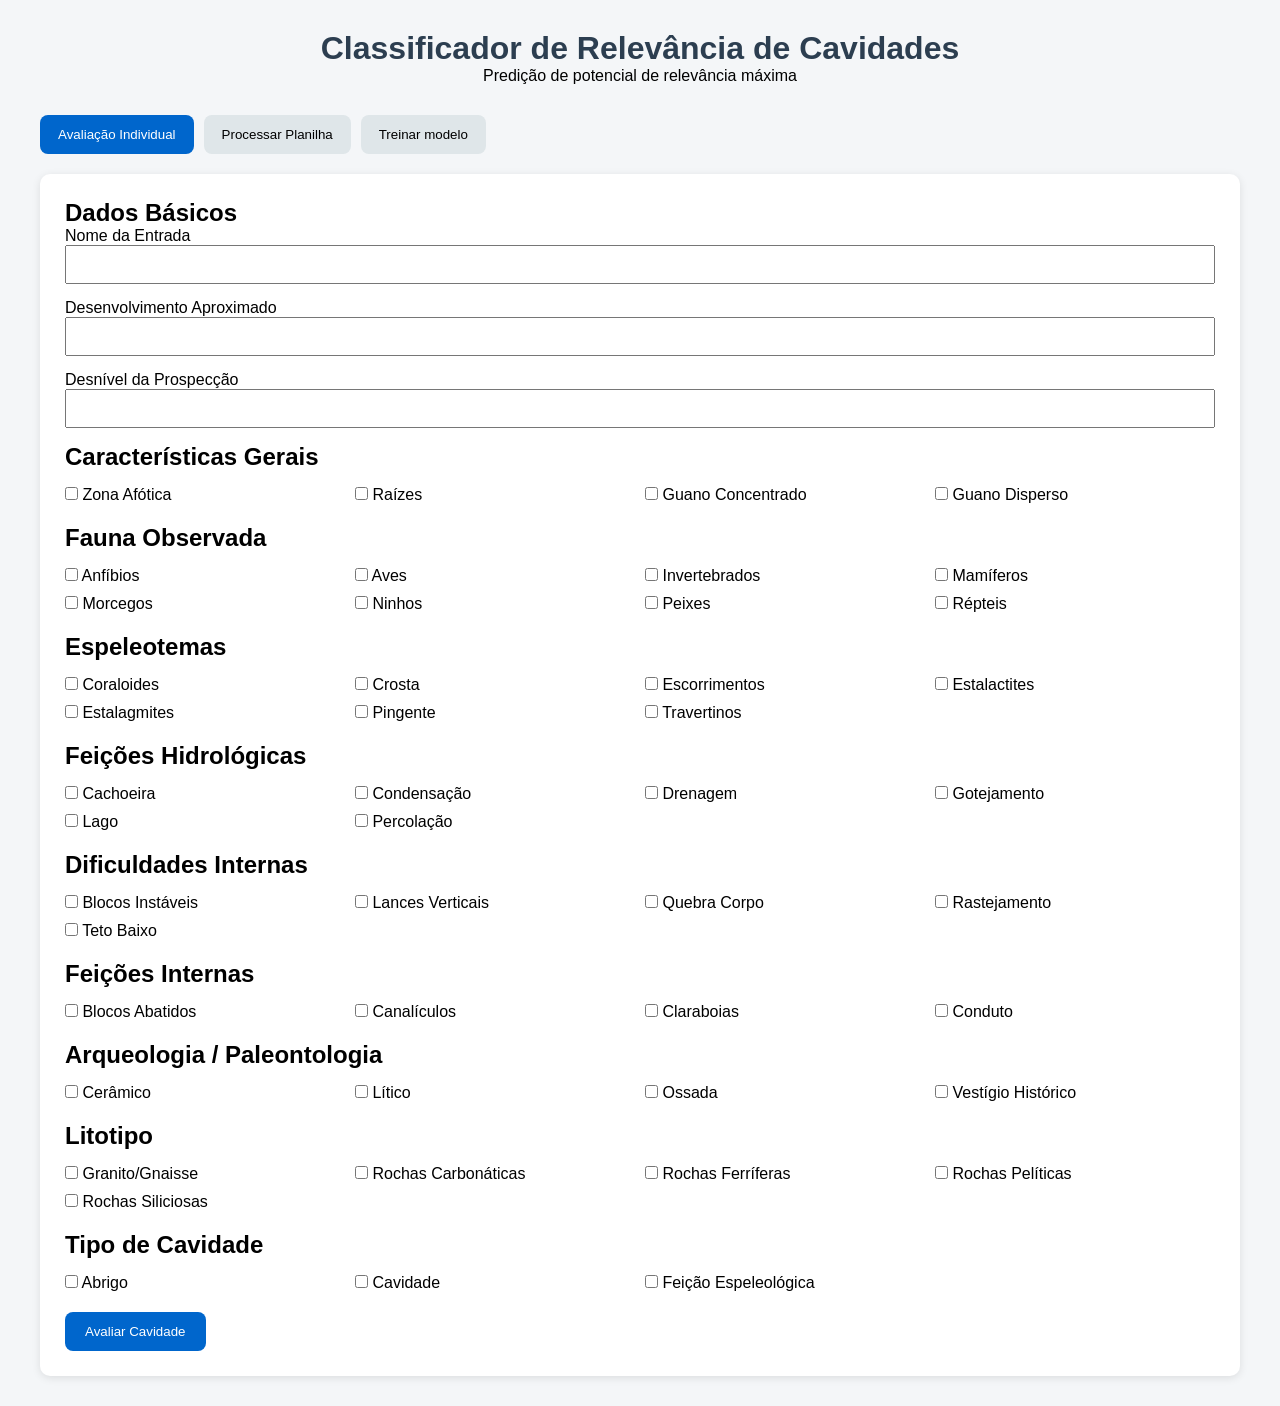
<file: sas_front/index.html>
<!DOCTYPE html>
<html lang="pt-BR">

<style>

    *{
    margin:0;
    padding:0;
    box-sizing:border-box;
}

body{
    font-family:Segoe UI, sans-serif;
    background:#f4f6f8;
    padding:30px;
}

.container{
    max-width:1200px;
    margin:auto;
}

header{
    text-align:center;
    margin-bottom:30px;
}

header h1{
    color:#2c3e50;
}

.tabs{
    display:flex;
    gap:10px;
    margin-bottom:20px;
}

.tab{
    padding:12px 18px;
    border:none;
    cursor:pointer;
    background:#dfe6e9;
    border-radius:8px;
}

.tab.active{
    background:#0066cc;
    color:white;
}

.content{
    display:none;
}

.content.active{
    display:block;
}

.card{
    background:white;
    padding:25px;
    border-radius:10px;
    box-shadow:0 2px 8px rgba(0,0,0,.1);
}

.field{
    margin-bottom:15px;
}

input[type=number]{
    width:100%;
    padding:10px;
}

.checkbox-grid{
    display:grid;
    grid-template-columns:repeat(auto-fill,minmax(250px,1fr));
    gap:10px;
    margin-top:15px;
    margin-bottom:20px;
}

.btn{
    background:#0066cc;
    color:white;
    border:none;
    padding:12px 20px;
    border-radius:8px;
    cursor:pointer;
}

.btn:hover{
    background:#004e9c;
}

.resultado{
    margin-top:20px;
    background:white;
    padding:20px;
    border-radius:10px;
    box-shadow:0 2px 8px rgba(0,0,0,.1);

    display:none;
}

.score{
    font-size:60px;
    font-weight:bold;
    color:#16a085;
}

.classe{
    font-size:24px;
}

</style>

<script>


    function abrirAba(nome){

    document
        .querySelectorAll(".content")
        .forEach(div => div.classList.remove("active"))

    document
        .querySelectorAll(".tab")
        .forEach(btn => btn.classList.remove("active"))

    document
        .getElementById("planilhaResultado")
        .style.display = "none"

    document
        .getElementById(nome)
        .classList.add("active")

    event.target.classList.add("active")
}


function check(id) {
    return document.getElementById(id).checked ? 1 : 0;
}

function num(id) {
    return Number(document.getElementById(id).value || 0);
}
async function avaliarIndividual() {

    const payload = {

        nome_entrada: num("nome_entrada"),
        desenv_aproximado: num("desenv_aproximado"),
        desnivel_propeccao: num("desnivel_propeccao"),

        zona_afotica: check("zona_afotica"),
        raizes: check("raizes"),

        animal_observado_anfibios: check("animal_observado_anfibios"),
        animal_observado_aves: check("animal_observado_aves"),
        animal_observado_invertebrados: check("animal_observado_invertebrados"),
        animal_observado_mamiferos: check("animal_observado_mamiferos"),
        animal_observado_morcegos: check("animal_observado_morcegos"),
        animal_observado_ninhos: check("animal_observado_ninhos"),
        animal_observado_peixes: check("animal_observado_peixes"),
        animal_observado_repteis: check("animal_observado_repteis"),

        tipo_espeleotema_coraloides: check("tipo_espeleotema_coraloides"),
        tipo_espeleotema_crosta: check("tipo_espeleotema_crosta"),
        tipo_espeleotema_escorrimentos: check("tipo_espeleotema_escorrimentos"),
        tipo_espeleotema_estalactites: check("tipo_espeleotema_estalactites"),
        tipo_espeleotema_estalagmites: check("tipo_espeleotema_estalagmites"),
        tipo_espeleotema_pingente: check("tipo_espeleotema_pingente"),
        tipo_espeleotema_travertinos: check("tipo_espeleotema_travertinos"),

        feicao_hidrologica_cachoeira: check("feicao_hidrologica_cachoeira"),
        feicao_hidrologica_condensacao: check("feicao_hidrologica_condensacao"),
        feicao_hidrologica_drenagem: check("feicao_hidrologica_drenagem"),
        feicao_hidrologica_gotejamento: check("feicao_hidrologica_gotejamento"),
        feicao_hidrologica_lago: check("feicao_hidrologica_lago"),
        feicao_hidrologica_percolacao: check("feicao_hidrologica_percolacao"),

        dificuldade_interna_blocos_instaveis: check("dificuldade_interna_blocos_instaveis"),
        dificuldade_interna_lances_verticais: check("dificuldade_interna_lances_verticais"),
        dificuldade_interna_quebra_corpo: check("dificuldade_interna_quebra_corpo"),
        dificuldade_interna_rastejamento: check("dificuldade_interna_rastejamento"),
        dificuldade_interna_teto_baixo: check("dificuldade_interna_teto_baixo"),

        feicao_interna_blocos_abatidos: check("feicao_interna_blocos_abatidos"),
        feicao_interna_canaliculos: check("feicao_interna_canaliculos"),
        feicao_interna_claraboias: check("feicao_interna_claraboias"),
        feicao_interna_conduto: check("feicao_interna_conduto"),

        arqueologia_paleontologia_ceramico: check("arqueologia_paleontologia_ceramico"),
        arqueologia_paleontologia_litico: check("arqueologia_paleontologia_litico"),
        arqueologia_paleontologia_ossada: check("arqueologia_paleontologia_ossada"),
        arqueologia_paleontologia_vestigio_historico: check("arqueologia_paleontologia_vestigio_historico"),

        litotipo_prospeccao_granito_gnaisse: check("litotipo_prospeccao_granito_gnaisse"),
        litotipo_prospeccao_rochas_carbonaticas: check("litotipo_prospeccao_rochas_carbonaticas"),
        litotipo_prospeccao_rochas_ferriferas: check("litotipo_prospeccao_rochas_ferriferas"),
        litotipo_prospeccao_rochas_peliticas: check("litotipo_prospeccao_rochas_peliticas"),
        litotipo_prospeccao_rochas_siliciosas: check("litotipo_prospeccao_rochas_siliciosas"),

        ocorrencia_guano_concentrado: check("ocorrencia_guano_concentrado"),
        ocorrencia_guano_disperso: check("ocorrencia_guano_disperso"),

        tipo_cavidade__abrigo: check("tipo_cavidade__abrigo"),
        tipo_cavidade__cavidade: check("tipo_cavidade__cavidade"),
        tipo_cavidade__feicao_espeleologica: check("tipo_cavidade__feicao_espeleologica")
    };

    try {

        const response = await fetch("/predict", {
            method: "POST",
            headers: {
                "Content-Type": "application/json"
            },
            body: JSON.stringify(payload)
        });

        const resultado = await response.json();

        const score = Math.round(resultado.score * 100);

        document
            .getElementById("resultado")
            .style.display = "block";

        document
            .getElementById("score")
            .innerHTML = score + "%";

        document
            .getElementById("classe")
            .innerHTML =
                score >= 50
                    ? "ALTO POTENCIAL"
                    : "BAIXO POTENCIAL";

    } catch (erro) {

        console.error(erro);

        alert(
            "Erro ao comunicar com a API."
        );

    }
}

async function processarPlanilha(){
    const arquivo = document.getElementById("arquivoExcel").files[0];
    
    document
        .getElementById("planilhaResultado")
        .style.display = "none"

    if(!arquivo){
        alert("Selecione uma planilha!")
        return
    }

    const formData = new FormData()

    formData.append(
        "file",
        arquivo
    )

    const response = await fetch(
        "/predict-batch",
        {
            method: "POST",
            body: formData
        }
    )

    const blob = await response.blob();

    const url =
    window.URL.createObjectURL(blob);
    
    const btn =
    document.getElementById(
        "btnDownloadResultado"
    );

    btn.onclick = () => { 
        const a =
            document.createElement("a");

        a.href = url;
        a.download =
            "resultado.xlsx";

        a.click();
    };

    console.log(response)

    document
        .getElementById("planilhaResultado")
        .style.display = "block"

}

async function processarTreinamento(){
    const arquivo = document.getElementById("arquivoTreinamento").files[0];
    
    if(!arquivo){
        alert("Selecione uma planilha!")
        return
    }

    const formData = new FormData()

    formData.append(
        "file",
        arquivo
    )

    const response = await fetch(
        "/predict-batch",
        {
            method: "POST",
            body: formData
        }
    )

    const blob = await response.blob();

    const url =
    window.URL.createObjectURL(blob);
    
    const btn =
    document.getElementById(
        "btnDownloadResultado"
    );

    btn.onclick = () => { 
        const a =
            document.createElement("a");

        a.href = url;
        a.download =
            "resultado.xlsx";

        a.click();
    };

    console.log(response)

    document
        .getElementById("planilhaResultado")
        .style.display = "block"

}
</script>

<head>
    <meta charset="UTF-8">
    <meta name="viewport" content="width=device-width, initial-scale=1.0">

    <title>Classificador de Relevância de Cavidades</title>

    <link rel="stylesheet" href="../static/css/style.css">
    <script src="../static/js/app.js" defer></script>
</head>


<body>

    <div class="container">

        <header>
            <h1>Classificador de Relevância de Cavidades</h1>
            <p>Predição de potencial de relevância máxima</p>
        </header>

        <div class="tabs">

            <button class="tab active" onclick="abrirAba('individual', event)">
                Avaliação Individual
            </button>

            <button class="tab" onclick="abrirAba('planilha', event)">
                Processar Planilha
            </button>

            <button class="tab" onclick="abrirAba('treinamento', event)">
                Treinar modelo
            </button>

        </div>

        <!-- ABA INDIVIDUAL -->
        <div id="individual" name="individual" class="content active">

            <div class="card">

                <h2>Dados Básicos</h2>

                <div class="field">
                    <label>Nome da Entrada</label>
                    <input type="number" id="nome_entrada" name="nome_entrada">
                </div>

                <div class="field">
                    <label>Desenvolvimento Aproximado</label>
                    <input type="number" id="desenv_aproximado" name="desenv_aproximado" step="0.01">
                </div>

                <div class="field">
                    <label>Desnível da Prospecção</label>
                    <input type="number" id="desnivel_propeccao" name="desnivel_propeccao" step="0.01">
                </div>

                <h2>Características Gerais</h2>

                <div class="checkbox-grid">

                    <label>
                        <input type="checkbox" id="zona_afotica" name="zona_afotica">
                        Zona Afótica
                    </label>

                    <label>
                        <input type="checkbox" id="raizes" name="raizes">
                        Raízes
                    </label>

                    <label>
                        <input type="checkbox" id="ocorrencia_guano_concentrado" name="ocorrencia_guano_concentrado">
                        Guano Concentrado
                    </label>

                    <label>
                        <input type="checkbox" id="ocorrencia_guano_disperso" name="ocorrencia_guano_disperso">
                        Guano Disperso
                    </label>

                </div>

                <h2>Fauna Observada</h2>

                <div class="checkbox-grid">

                    <label>
                        <input type="checkbox" id="animal_observado_anfibios" name="animal_observado_anfibios">
                        Anfíbios
                    </label>

                    <label>
                        <input type="checkbox" id="animal_observado_aves" name="animal_observado_aves">
                        Aves
                    </label>

                    <label>
                        <input type="checkbox" id="animal_observado_invertebrados" name="animal_observado_invertebrados">
                        Invertebrados
                    </label>

                    <label>
                        <input type="checkbox" id="animal_observado_mamiferos" name="animal_observado_mamiferos">
                        Mamíferos
                    </label>

                    <label>
                        <input type="checkbox" id="animal_observado_morcegos" name="animal_observado_morcegos">
                        Morcegos
                    </label>

                    <label>
                        <input type="checkbox" id="animal_observado_ninhos" name="animal_observado_ninhos">
                        Ninhos
                    </label>

                    <label>
                        <input type="checkbox" id="animal_observado_peixes" name="animal_observado_peixes">
                        Peixes
                    </label>

                    <label>
                        <input type="checkbox" id="animal_observado_repteis" name="animal_observado_repteis">
                        Répteis
                    </label>

                </div>

                <h2>Espeleotemas</h2>

                <div class="checkbox-grid">

                    <label>
                        <input type="checkbox" id="tipo_espeleotema_coraloides" name="tipo_espeleotema_coraloides">
                        Coraloides
                    </label>

                    <label>
                        <input type="checkbox" id="tipo_espeleotema_crosta" name="tipo_espeleotema_crosta">
                        Crosta
                    </label>

                    <label>
                        <input type="checkbox" id="tipo_espeleotema_escorrimentos" name="tipo_espeleotema_escorrimentos">
                        Escorrimentos
                    </label>

                    <label>
                        <input type="checkbox" id="tipo_espeleotema_estalactites" name="tipo_espeleotema_estalactites">
                        Estalactites
                    </label>

                    <label>
                        <input type="checkbox" id="tipo_espeleotema_estalagmites" name="tipo_espeleotema_estalagmites">
                        Estalagmites
                    </label>

                    <label>
                        <input type="checkbox" id="tipo_espeleotema_pingente" name="tipo_espeleotema_pingente">
                        Pingente
                    </label>

                    <label>
                        <input type="checkbox" id="tipo_espeleotema_travertinos" name="tipo_espeleotema_travertinos">
                        Travertinos
                    </label>

                </div>

                <h2>Feições Hidrológicas</h2>

                <div class="checkbox-grid">

                    <label>
                        <input type="checkbox" id="feicao_hidrologica_cachoeira" name="feicao_hidrologica_cachoeira">
                        Cachoeira
                    </label>

                    <label>
                        <input type="checkbox" id="feicao_hidrologica_condensacao" name="feicao_hidrologica_condensacao">
                        Condensação
                    </label>

                    <label>
                        <input type="checkbox" id="feicao_hidrologica_drenagem" name="feicao_hidrologica_drenagem">
                        Drenagem
                    </label>

                    <label>
                        <input type="checkbox" id="feicao_hidrologica_gotejamento" name="feicao_hidrologica_gotejamento">
                        Gotejamento
                    </label>

                    <label>
                        <input type="checkbox" id="feicao_hidrologica_lago" name="feicao_hidrologica_lago">
                        Lago
                    </label>

                    <label>
                        <input type="checkbox" id="feicao_hidrologica_percolacao" name="feicao_hidrologica_percolacao">
                        Percolação
                    </label>

                </div>

                <h2>Dificuldades Internas</h2>

                <div class="checkbox-grid">

                    <label>
                        <input type="checkbox" id="dificuldade_interna_blocos_instaveis" name="dificuldade_interna_blocos_instaveis">
                        Blocos Instáveis
                    </label>

                    <label>
                        <input type="checkbox" id="dificuldade_interna_lances_verticais" name="dificuldade_interna_lances_verticais">
                        Lances Verticais
                    </label>

                    <label>
                        <input type="checkbox" id="dificuldade_interna_quebra_corpo" name="dificuldade_interna_quebra_corpo">
                        Quebra Corpo
                    </label>

                    <label>
                        <input type="checkbox" id="dificuldade_interna_rastejamento" name="dificuldade_interna_rastejamento">
                        Rastejamento
                    </label>

                    <label>
                        <input type="checkbox" id="dificuldade_interna_teto_baixo" name="dificuldade_interna_teto_baixo">
                        Teto Baixo
                    </label>

                </div>

                <h2>Feições Internas</h2>

                <div class="checkbox-grid">

                    <label>
                        <input type="checkbox" id="feicao_interna_blocos_abatidos" name="feicao_interna_blocos_abatidos">
                        Blocos Abatidos
                    </label>

                    <label>
                        <input type="checkbox" id="feicao_interna_canaliculos" name="feicao_interna_canaliculos">
                        Canalículos
                    </label>

                    <label>
                        <input type="checkbox" id="feicao_interna_claraboias" name="feicao_interna_claraboias">
                        Claraboias
                    </label>

                    <label>
                        <input type="checkbox" id="feicao_interna_conduto" name="feicao_interna_conduto">
                        Conduto
                    </label>

                </div>

                <h2>Arqueologia / Paleontologia</h2>

                <div class="checkbox-grid">

                    <label>
                        <input type="checkbox" id="arqueologia_paleontologia_ceramico" name="arqueologia_paleontologia_ceramico">
                        Cerâmico
                    </label>

                    <label>
                        <input type="checkbox" id="arqueologia_paleontologia_litico" name="arqueologia_paleontologia_litico">
                        Lítico
                    </label>

                    <label>
                        <input type="checkbox" id="arqueologia_paleontologia_ossada" name="arqueologia_paleontologia_ossada">
                        Ossada
                    </label>

                    <label>
                        <input type="checkbox" id="arqueologia_paleontologia_vestigio_historico" name="arqueologia_paleontologia_vestigio_historico">
                        Vestígio Histórico
                    </label>

                </div>

                <h2>Litotipo</h2>

                <div class="checkbox-grid">

                    <label>
                        <input type="checkbox" id="litotipo_prospeccao_granito_gnaisse" name="litotipo_prospeccao_granito_gnaisse">
                        Granito/Gnaisse
                    </label>

                    <label>
                        <input type="checkbox" id="litotipo_prospeccao_rochas_carbonaticas" name="litotipo_prospeccao_rochas_carbonaticas">
                        Rochas Carbonáticas
                    </label>

                    <label>
                        <input type="checkbox" id="litotipo_prospeccao_rochas_ferriferas" name="litotipo_prospeccao_rochas_ferriferas">
                        Rochas Ferríferas
                    </label>

                    <label>
                        <input type="checkbox" id="litotipo_prospeccao_rochas_peliticas" name="litotipo_prospeccao_rochas_peliticas">
                        Rochas Pelíticas
                    </label>

                    <label>
                        <input type="checkbox" id="litotipo_prospeccao_rochas_siliciosas" name="litotipo_prospeccao_rochas_siliciosas">
                        Rochas Siliciosas
                    </label>

                </div>

                <h2>Tipo de Cavidade</h2>

                <div class="checkbox-grid">

                    <label>
                        <input type="checkbox" id="tipo_cavidade__abrigo" name="tipo_cavidade__abrigo">
                        Abrigo
                    </label>

                    <label>
                        <input type="checkbox" id="tipo_cavidade__cavidade" name="tipo_cavidade__cavidade">
                        Cavidade
                    </label>

                    <label>
                        <input type="checkbox" id="tipo_cavidade__feicao_espeleologica" name="tipo_cavidade__feicao_espeleologica">
                        Feição Espeleológica
                    </label>

                </div>

                <button class="btn" onclick="avaliarIndividual()">
                    Avaliar Cavidade
                </button>

            </div>

            <div id="resultado" name="resultado" class="resultado">

                <h2>Resultado</h2>

                <div id="score" name="score" class="score">
                    0%
                </div>

                <div id="classe" name="classe" class="classe">
                    --
                </div>

            </div>

        </div>

        <!-- ABA PLANILHA -->
        <div id="planilha" name="planilha" class="content">

            <div class="card">

                <h2>Processamento em Lote</h2>

                <a href="../static/files/template.xlsx">
                    <button  class="btn" type="button">
                        📥 Baixar Template Excel
                    </button>
                </a>

            </div>

            <br>

            <input
                type="file"
                accept=".xlsx"
                id="arquivoExcel">

            <br><br>

            <button class="btn" onclick="processarPlanilha()">
                Processar Planilha
            </button>

            <div id="planilhaResultado" name="planilhaResultado" class="resultado">

                <h2>Processamento Concluído</h2>

                <button class="btn" id="btnDownloadResultado">
                    📊 Baixar Resultado
                </button>

            </div>

        </div>

        <!-- ABA TREINAMENTO -->
        <div id="treinamento" name="treinamento" class="content">

            <div class="card">

                <h2>Treinamento do modelo</h2>

                <button class="btn" onclick="processarTreinamento()">
                    📥 Treinar modelo
                </button>

            </div>

            <br>

            <input
                type="file"
                accept=".xlsx"
                id="arquivoTreinamento">

        </div>

    </div>

</body>

</html>
</file>
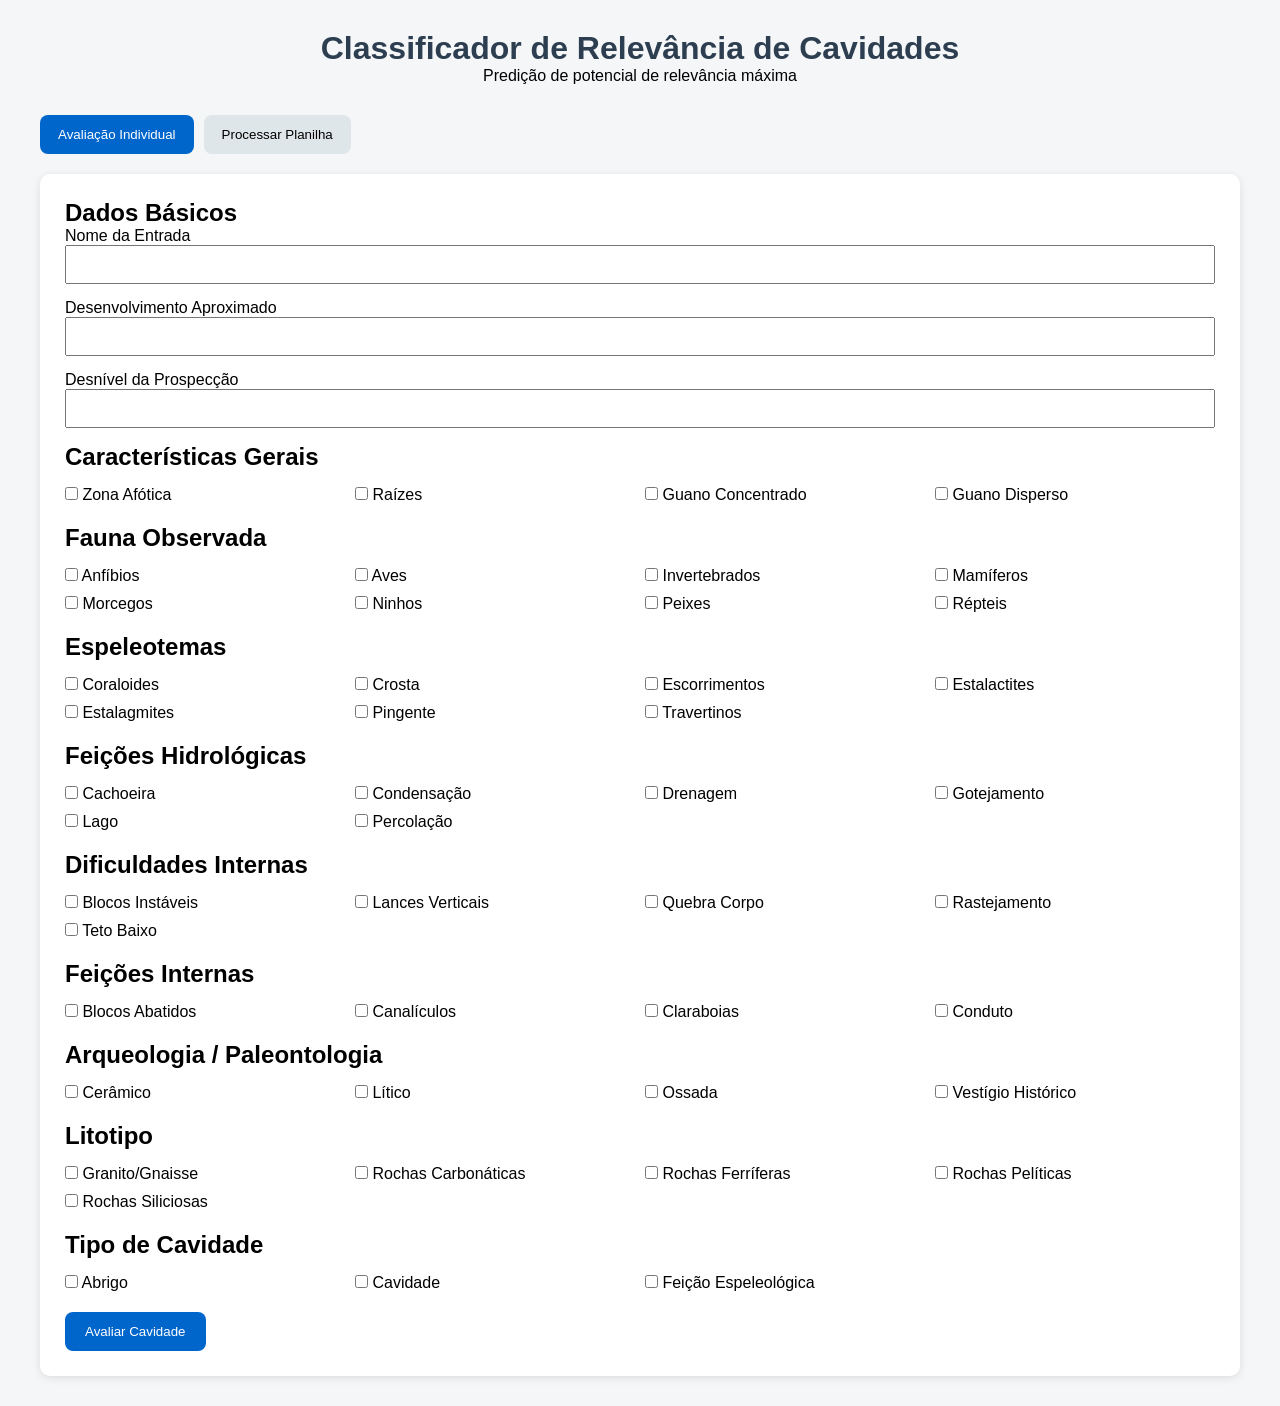
<file: templates/index.html>
<!DOCTYPE html>
<html lang="pt-BR">
<head>
<meta charset="UTF-8">
<meta name="viewport" content="width=device-width, initial-scale=1.0">

<title>Classificador de Relevância de Cavidades</title>
<link rel="stylesheet" href="../static/css/style.css">
<script src="../static/js/app.js" defer ></script>
</head>
<body>

<div class="container">

    <header>
        <h1>Classificador de Relevância de Cavidades</h1>
        <p>Predição de potencial de relevância máxima</p>
    </header>

    <div class="tabs">

        <button class="tab active"
            onclick="abrirAba('individual')">
            Avaliação Individual
        </button>

        <button class="tab"
            onclick="abrirAba('planilha')">
            Processar Planilha
        </button>

    </div>

    <!-- ABA INDIVIDUAL -->

    <div id="individual" name="individual" class="content active">

    <div class="card">

    <h2>Dados Básicos</h2>

    <div class="field">
        <label>Nome da Entrada</label>
        <input type="number" id="nome_entrada" name="nome_entrada">
    </div>

    <div class="field">
        <label>Desenvolvimento Aproximado</label>
        <input type="number" id="desenv_aproximado" name="desenv_aproximado" step="0.01">
    </div>

    <div class="field">
        <label>Desnível da Prospecção</label>
        <input type="number" id="desnivel_propeccao" name="desnivel_propeccao" step="0.01">
    </div>

    <h2>Características Gerais</h2>

    <div class="checkbox-grid">

        <label><input type="checkbox" id="zona_afotica" name="zona_afotica"> Zona Afótica</label>

        <label><input type="checkbox" id="raizes" name="raizes"> Raízes</label>

        <label><input type="checkbox" id="ocorrencia_guano_concentrado" name="ocorrencia_guano_concentrado"> Guano Concentrado</label>

        <label><input type="checkbox" id="ocorrencia_guano_disperso" name="ocorrencia_guano_disperso"> Guano Disperso</label>

    </div>

    <h2>Fauna Observada</h2>

    <div class="checkbox-grid">

        <label><input type="checkbox" id="animal_observado_anfibios" name="animal_observado_anfibios"> Anfíbios</label>

        <label><input type="checkbox" id="animal_observado_aves" name="animal_observado_aves"> Aves</label>

        <label><input type="checkbox" id="animal_observado_invertebrados" name="animal_observado_invertebrados"> Invertebrados</label>

        <label><input type="checkbox" id="animal_observado_mamiferos" name="animal_observado_mamiferos"> Mamíferos</label>

        <label><input type="checkbox" id="animal_observado_morcegos" name="animal_observado_morcegos"> Morcegos</label>

        <label><input type="checkbox" id="animal_observado_ninhos" name="animal_observado_ninhos"> Ninhos</label>

        <label><input type="checkbox" id="animal_observado_peixes" name="animal_observado_peixes"> Peixes</label>

        <label><input type="checkbox" id="animal_observado_repteis" name="animal_observado_repteis"> Répteis</label>

    </div>

    <h2>Espeleotemas</h2>

    <div class="checkbox-grid">

        <label><input type="checkbox" id="tipo_espeleotema_coraloides" name="tipo_espeleotema_coraloides"> Coraloides</label>

        <label><input type="checkbox" id="tipo_espeleotema_crosta" name="tipo_espeleotema_crosta"> Crosta</label>

        <label><input type="checkbox" id="tipo_espeleotema_escorrimentos" name="tipo_espeleotema_escorrimentos"> Escorrimentos</label>

        <label><input type="checkbox" id="tipo_espeleotema_estalactites" name="tipo_espeleotema_estalactites"> Estalactites</label>

        <label><input type="checkbox" id="tipo_espeleotema_estalagmites" name="tipo_espeleotema_estalagmites"> Estalagmites</label>

        <label><input type="checkbox" id="tipo_espeleotema_pingente" name="tipo_espeleotema_pingente"> Pingente</label>

        <label><input type="checkbox" id="tipo_espeleotema_travertinos" name="tipo_espeleotema_travertinos"> Travertinos</label>

    </div>

    <h2>Feições Hidrológicas</h2>

    <div class="checkbox-grid">

        <label><input type="checkbox" id="feicao_hidrologica_cachoeira" name="feicao_hidrologica_cachoeira"> Cachoeira</label>

        <label><input type="checkbox" id="feicao_hidrologica_condensacao" name="feicao_hidrologica_condensacao"> Condensação</label>

        <label><input type="checkbox" id="feicao_hidrologica_drenagem" name="feicao_hidrologica_drenagem"> Drenagem</label>

        <label><input type="checkbox" id="feicao_hidrologica_gotejamento" name="feicao_hidrologica_gotejamento"> Gotejamento</label>

        <label><input type="checkbox" id="feicao_hidrologica_lago" name="feicao_hidrologica_lago"> Lago</label>

        <label><input type="checkbox" id="feicao_hidrologica_percolacao" name="feicao_hidrologica_percolacao"> Percolação</label>

    </div>

    <h2>Dificuldades Internas</h2>

    <div class="checkbox-grid">

        <label><input type="checkbox" id="dificuldade_interna_blocos_instaveis" name="dificuldade_interna_blocos_instaveis"> Blocos Instáveis</label>

        <label><input type="checkbox" id="dificuldade_interna_lances_verticais" name="dificuldade_interna_lances_verticais"> Lances Verticais</label>

        <label><input type="checkbox" id="dificuldade_interna_quebra_corpo" name="dificuldade_interna_quebra_corpo"> Quebra Corpo</label>

        <label><input type="checkbox" id="dificuldade_interna_rastejamento" name="dificuldade_interna_rastejamento"> Rastejamento</label>

        <label><input type="checkbox" id="dificuldade_interna_teto_baixo" name="dificuldade_interna_teto_baixo"> Teto Baixo</label>

    </div>

    <h2>Feições Internas</h2>

    <div class="checkbox-grid">

        <label><input type="checkbox" id="feicao_interna_blocos_abatidos" name="feicao_interna_blocos_abatidos"> Blocos Abatidos</label>

        <label><input type="checkbox" id="feicao_interna_canaliculos" name="feicao_interna_canaliculos"> Canalículos</label>

        <label><input type="checkbox" id="feicao_interna_claraboias" name="feicao_interna_claraboias"> Claraboias</label>

        <label><input type="checkbox" id="feicao_interna_conduto" name="feicao_interna_conduto"> Conduto</label>

    </div>

    <h2>Arqueologia / Paleontologia</h2>

    <div class="checkbox-grid">

        <label><input type="checkbox" id="arqueologia_paleontologia_ceramico" name="arqueologia_paleontologia_ceramico"> Cerâmico</label>

        <label><input type="checkbox" id="arqueologia_paleontologia_litico" name="arqueologia_paleontologia_litico"> Lítico</label>

        <label><input type="checkbox" id="arqueologia_paleontologia_ossada" name="arqueologia_paleontologia_ossada"> Ossada</label>

        <label><input type="checkbox" id="arqueologia_paleontologia_vestigio_historico" name="arqueologia_paleontologia_vestigio_historico"> Vestígio Histórico</label>

    </div>

    <h2>Litotipo</h2>

    <div class="checkbox-grid">

        <label><input type="checkbox" id="litotipo_prospeccao_granito_gnaisse" name="litotipo_prospeccao_granito_gnaisse"> Granito/Gnaisse</label>

        <label><input type="checkbox" id="litotipo_prospeccao_rochas_carbonaticas" name="litotipo_prospeccao_rochas_carbonaticas"> Rochas Carbonáticas</label>

        <label><input type="checkbox" id="litotipo_prospeccao_rochas_ferriferas" name="litotipo_prospeccao_rochas_ferriferas"> Rochas Ferríferas</label>

        <label><input type="checkbox" id="litotipo_prospeccao_rochas_peliticas" name="litotipo_prospeccao_rochas_peliticas"> Rochas Pelíticas</label>

        <label><input type="checkbox" id="litotipo_prospeccao_rochas_siliciosas" name="litotipo_prospeccao_rochas_siliciosas"> Rochas Siliciosas</label>

    </div>

    <h2>Tipo de Cavidade</h2>

    <div class="checkbox-grid">

        <label><input type="checkbox" id="tipo_cavidade__abrigo" name="tipo_cavidade__abrigo"> Abrigo</label>

        <label><input type="checkbox" id="tipo_cavidade__cavidade" name="tipo_cavidade__cavidade"> Cavidade</label>

        <label><input type="checkbox" id="tipo_cavidade__feicao_espeleologica" name="tipo_cavidade__feicao_espeleologica"> Feição Espeleológica</label>

    </div>

    <button
        class="btn"
        onclick="avaliarIndividual()">
        Avaliar Cavidade
    </button>

</div>

        <div id="resultado" name="resultado" class="resultado">

            <h2>Resultado</h2>

            <div id="score" name="score" class="score">
                0%
            </div>

            <div id="classe" name="classe" class="classe">
                --
            </div>

        </div>

    </div>

    <div id="planilha" name="planilha" class="content">

        <div class="card">

            <h2>Processamento em Lote</h2>

            <button class="btn">

                📥 Baixar Template Excel
            </button>

            </div>

            <br>

            <input type="file"
                accept=".xlsx">

            <br><br>

            <button
                class="btn"
                onclick="processarPlanilha()">

                Processar Planilha

            </button>

        </div>

        <div id="planilhaResultado" name="planilhaResultado"
             class="resultado">

            <h2>Processamento Concluído</h2>

            <button class="btn">

                📊 Baixar Resultado

            </button>

        </div>

    </div>

</div>

</body>
</html>
</file>
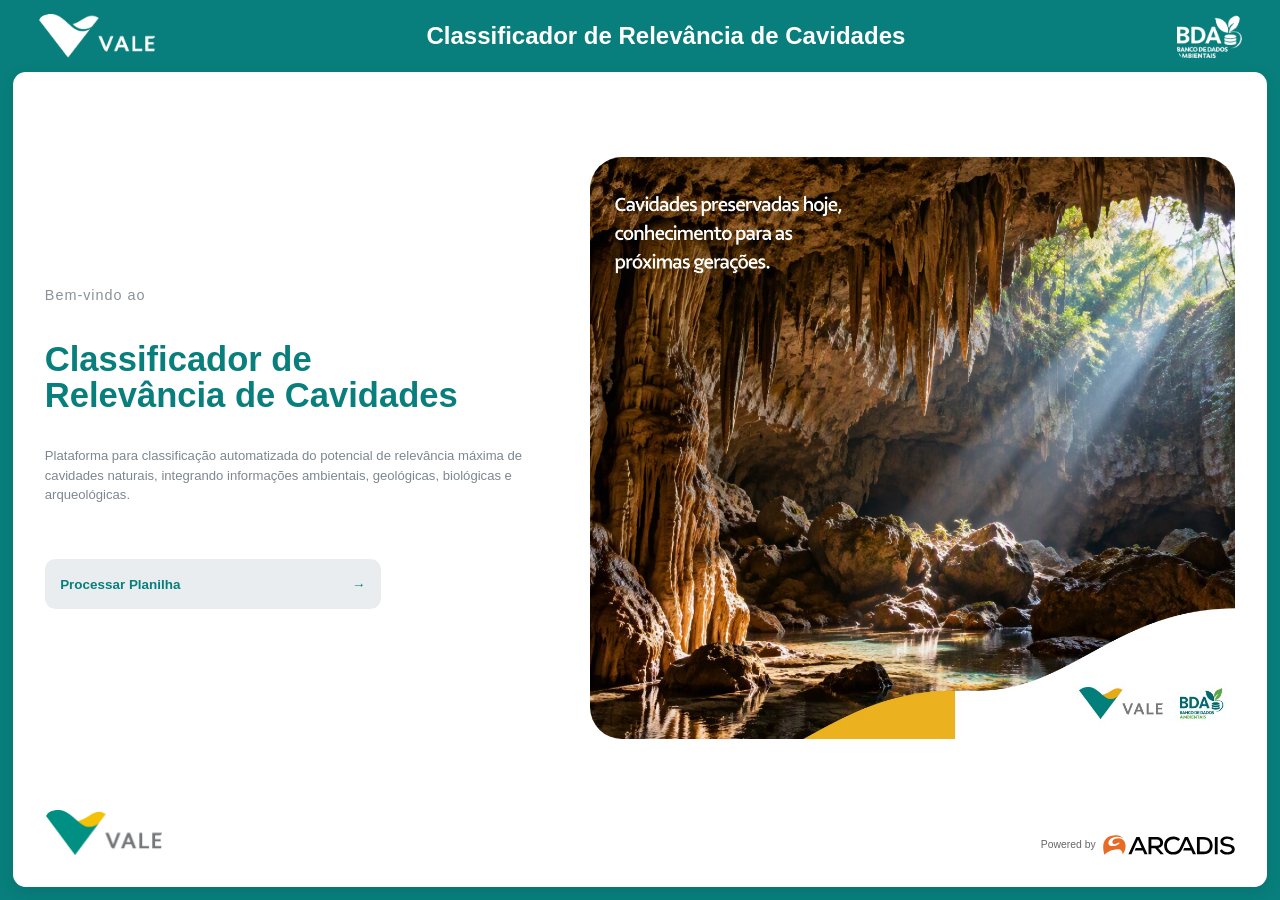
<file: src/ml_relev_ncia_de_cavernas/novo-front/index.html>
<!DOCTYPE html>
<html lang="pt-BR">

<head>
    <meta charset="UTF-8">
    <meta
        name="viewport"
        content="width=device-width, initial-scale=1.0"
    >

    <title>Classificador de Relevância de Cavidades</title>

    <script src="../static/js/app.js" defer></script>

    <style>
        /* =====================================================
           VARIÁVEIS
        ===================================================== */

        :root {
            --color-primary: #087f7c;
            --color-primary-dark: #066d6b;
            --color-accent: #f2b91d;
            --color-card: #ffffff;
            --color-text: #343a40;
            --color-text-secondary: #7d8790;
            --color-button: #e9edef;

            --font-family:
                "Segoe UI",
                Tahoma,
                Geneva,
                Verdana,
                sans-serif;

            --screen-padding: clamp(0.6rem, 1vw, 1rem);
            --card-padding: clamp(1.4rem, 2.5vw, 3rem);
            --content-gap: clamp(1.5rem, 3.5vw, 4rem);

            --header-height: clamp(3.6rem, 8vh, 5rem);
            --footer-height: clamp(2.5rem, 7vh, 4.25rem);

            --radius-card: clamp(0.65rem, 1vw, 1rem);
            --radius-small: 0.65rem;
            --radius-lg: 2rem;

            --transition: 0.2s ease;
        }


        /* =====================================================
           RESET E VIEWPORT
        ===================================================== */

        * {
            margin: 0;
            padding: 0;
            box-sizing: border-box;
        }

        html,
        body {
            width: 100%;
            height: 100%;
        }

        html {
            font-size: 100%;
        }

        body {
            overflow: hidden;
            font-family: var(--font-family);
            color: var(--color-text);
            background: var(--color-primary);
        }

        button {
            font: inherit;
        }

        img {
            display: block;
            max-width: 100%;
        }


        /* =====================================================
           CONTROLE DAS TELAS
        ===================================================== */

        .screen {
            display: none;
            width: 100%;
            height: 100vh;
        }

        .screen.active {
            display: flex;
            flex-direction: column;
        }


        /* =====================================================
           HOME FULLSCREEN
        ===================================================== */

        #home {
            padding:
                0
                var(--screen-padding)
                var(--screen-padding);
        }


        /* =====================================================
           CABEÇALHO
        ===================================================== */

        .top-bar {
            width: 100%;
            height: var(--header-height);
            flex: 0 0 var(--header-height);

            display: flex;
            align-items: center;
            justify-content: space-between;

            padding-inline: clamp(0.5rem, 2vw, 2.5rem);

            color: #ffffff;
        }

        .header-left {
            min-width: 0;

            display: flex;
            align-items: center;
            gap: clamp(0.7rem, 1.2vw, 1.25rem);
        }

        .header-logo {
            width: auto;
            height: clamp(2rem, 5vh, 3.1rem);
            flex-shrink: 0;
            object-fit: contain;
            border-radius: var(--radius-small);
        }

        .footer-logo-arcadis {
            width: auto;
            height: clamp(0.9rem, 2vw, 1.35rem);
            object-fit: contain;
        }

        .header-title {
            overflow: hidden;
            text-overflow: ellipsis;
            white-space: nowrap;
            font-size: 1.5rem !important;

            color: #ffffff;
            font-weight: 600;
        }


        /* =====================================================
           CARD PRINCIPAL
        ===================================================== */

        .home-card {
            width: 100%;
            min-height: 0;
            flex: 1;

            padding: var(--card-padding);

            display: flex;
            flex-direction: column;

            overflow: hidden;

            background: var(--color-card);
            border-radius: var(--radius-card);
            box-shadow: 0 0.25rem 1rem rgb(0 0 0 / 10%);
        }


        /* =====================================================
           CONTEÚDO PRINCIPAL
        ===================================================== */

        .home-content {
            min-height: 0;
            flex: 1;

            display: grid;
            grid-template-columns:
                minmax(18rem, 42%)
                minmax(0, 58%);

            align-items: center;
            gap: var(--content-gap);
        }

        .home-left {
            min-width: 0;
            max-height: 100%;

            display: flex;
            flex-direction: column;
            justify-content: center;
        }

        .home-right {
            min-width: 0;
            min-height: 0;
            height: 100%;

            display: flex;
            align-items: center;
            justify-content: center;
            border-radius: var(--radius-lg);
            overflow: hidden;
        }


        /* =====================================================
           TEXTO
        ===================================================== */

        .welcome-text {
            display: block;
            margin-bottom: clamp(0.2rem, 0.6vh, 0.5rem);
            letter-spacing: 1px;

            color: #8b9298;
            font-size: clamp(0.9rem, 1.1vw, 1.25rem);
            font-weight: 400;
        }

        .home-title {
            margin-bottom: 2rem;
            margin-top: 2rem;

            color: var(--color-primary);
            font-size: clamp(1.8rem, 2.7vw, 3.4rem);
            font-weight: 700;
            line-height: 1.06;
            text-wrap: balance;
        }

        .home-description {
            max-width: 36rem;
            margin-bottom: 2rem;

            color: var(--color-text-secondary);
            font-size: clamp(0.82rem, 1vw, 1.1rem);
            line-height: 1.5;
        }


        /* =====================================================
           IMAGEM PRINCIPAL
        ===================================================== */

        .home-right img {
            max-width: 100%;
            max-height: 100%;
            height: auto;
            width: auto;
            border-radius: var(--radius-lg) !important;

        }


        /* =====================================================
           MENU
        ===================================================== */

        .home-menu {
            width: min(100%, 21rem);
            margin-top: clamp(1rem, 2.5vh, 2rem);

            display: flex;
            flex-direction: column;
            gap: clamp(0.45rem, 1vh, 0.75rem);
        }

        .btn {
            border: none;
            font-family: inherit;
            cursor: pointer;

            transition:
                transform var(--transition),
                filter var(--transition);
        }

        .btn:hover {
            filter: brightness(0.97);
            cursor: pointer;
            transform: translateY(-0.1rem);
        }

        .btn:focus-visible {
            outline: 0.18rem solid var(--color-accent);
            outline-offset: 0.15rem;
        }

        .btn-menu {
            width: 100%;
            min-height: clamp(2.65rem, 5.5vh, 3.35rem);
            padding-inline: clamp(0.8rem, 1.2vw, 1.2rem);

            display: flex;
            align-items: center;
            justify-content: space-between;
            gap: 0.75rem;

            background: var(--color-button);
            color: var(--color-primary);
            border-radius: var(--radius-small);

            font-size: clamp(0.84rem, 0.95vw, 1rem);
            font-weight: 600;
            text-align: left;
        }


        /* =====================================================
           RODAPÉ
        ===================================================== */

        .home-footer {
            width: 100%;
            height: var(--footer-height);
            min-height: var(--footer-height);
            flex: 0 0 var(--footer-height);

            display: flex;
            align-items: flex-end;
            justify-content: space-between;
            gap: 1rem;

            padding-top: clamp(0.5rem, 1vh, 0.8rem);
        }

        .footer-logo-vale {
            width: auto;
            height: clamp(2rem, 5vh, 3rem);
            object-fit: contain;
        }

        .footer-powered {
            display: flex;
            align-items: center;
            gap: 0.45rem;

            color: #666666;
            font-size: clamp(0.65rem, 0.7vw, 0.8rem);
            white-space: nowrap;
        }

        .footer-logo-arcadis {
            width: auto;
            height: clamp(0.85rem, 2.3vh, 1.35rem);
            object-fit: contain;
        }

        /* =====================================================
   PROCESSAMENTO
===================================================== */

#processamento {
    padding:
        0
        var(--screen-padding)
        var(--screen-padding);
}


/* =====================================================
   HEADER DA TELA
===================================================== */

.page-header-center {

    display: flex;
    flex-direction: column;
    align-items: center;

    color: white;

    text-align: center;
}

.page-header-center h1 {

    margin: 0;

    font-size: clamp(1.2rem, 2vw, 2rem);

    font-weight: 700;
}

.page-header-center span {

    margin-top: .25rem;

    font-size: clamp(.8rem, 1vw, .95rem);

    opacity: .95;
}

.header-right {

    display: flex;

    align-items: center;

    gap: 1.5rem;
}


/* =====================================================
   ABAS
===================================================== */

.tabs {

    width: 100%;

    display: flex;

    align-items: center;
    text-align: center;

    gap: 1rem;

    margin-bottom: 1rem;
}

.btn-tab {

    width: 10rem;

    height: 3rem;

    display: flex;

    align-items: center;
    padding: auto;

    justify-content: space-between;

    padding: 0 1.5rem;

    border: none;

    border-radius: 20px;

    background: #0eb7b0;

    color: white;

    font-size: 0.65rem;

    font-weight: 600;

    cursor: pointer;
}

.btn-tab.active {

    background: var(--color-accent);

    color: var(--color-primary-dark);
}


/* =====================================================
   CARD PRINCIPAL
===================================================== */

.processing-card {

    width: 100%;

    flex: 1;

    background: white;

    border-radius: var(--radius-card);

    padding: 2rem;

    display: flex;

    flex-direction: column;

    overflow: hidden;
}


/* =====================================================
   CABEÇALHO DO CARD
===================================================== */

.processing-header {

    display: flex;

    justify-content: space-between;

    align-items: flex-start;

    margin-bottom: 2rem;
}

.section-title {

    color: var(--color-primary);

    font-size: 2rem;

    font-weight: 700;

    margin-bottom: .5rem;
}

.section-subtitle {

    color: var(--color-text-secondary);

    font-size: 1rem;
}


/* =====================================================
   TEMPLATE
===================================================== */

.template-area {

    display: flex;

    flex-direction: column;

    align-items: flex-end;

    gap: .5rem;
}

.template-area span {

    font-size: .85rem;

    color: var(--color-text-secondary);
}

.btn-success {

    border: none;

    background: #67b346;

    color: white;

    padding: 1rem 1.5rem;

    border-radius: 10px;

    font-weight: 600;

    cursor: pointer;
}


/* =====================================================
   DROPZONE
===================================================== */

.dropzone {

    width: 75%;

    margin: 0 auto;

    height: 20rem;

    border: 2px dashed #a8b0b7;

    border-radius: 10px;

    display: flex;

    flex-direction: column;

    gap: 1rem;

    padding: 2rem;

    justify-content: center;

    align-items: center;
}

.dropzone-content {
    display: flex;
    flex-direction: column;
    align-items: center;
    justify-content: center;
    text-align: center;
    gap: 1rem;
    height: 100%;
    text-align: center;
}

.dropzone-icon {

    width: 30px;
    height: 30px;

    display: flex;
    justify-content: center;
    align-items: center;

    margin: 0 auto 1rem;

    border-radius: 10px;

    color: white;

    font-size: 2rem;
}

.dropzone-title {

    font-size: 1.2rem;

    color: #6b737b;

    margin-bottom: .2rem;
}

.dropzone-subtitle {

    color: #8a939b;

    margin-bottom: .5rem;
}

.btn-file {

    background: white;

    border: 1px solid #d0d5da;

    border-radius: 10px;

    padding: 0.5rem 0.5rem;

    cursor: pointer;

    color: var(--color-primary);

    font-weight: 600;
}


/* =====================================================
   ARQUIVO
===================================================== */
.processing-body {
    display: flex;

    flex-direction: column;

    gap: 1rem;
}
.file-card {
    padding: 0.5rem;
    min-width: 20rem;
    max-width: 90%;
    height: 5rem;
    border: 1px solid #d3d9de;

    border-radius: 12px;

    display: flex;

    justify-content: space-between;

    align-items: center;
}

.file-info {

    display: flex;
    padding: 0.5rem 0.5rem;

    align-items: center;

    gap: 1rem;
}

.file-icon {

    width: 50px;
    height: 50px;

    border-radius: 10px;

    background: #8f979f;

    color: white;

    display: flex;

    justify-content: center;

    align-items: center;
}

.file-name {

    font-size: 1.1rem;

    padding: 0.8rem 0.8rem;

    font-weight: 600;

    color: var(--color-primary);
}

.file-meta {

    color: #7d8790;

    margin-top: .25rem;
}

.file-remove {

    border: none;

    background: none;

    font-size: 2rem;

    color: #7d8790;

    cursor: pointer;
}


/* =====================================================
   BOTÃO PROCESSAR
===================================================== */

.actions {
    
    text-align: center;

    padding-top: 2rem;
}

.btn-action {

    border: none;

    background: #eb7a1a;

    color: white;

    font-size: 1.2rem;

    font-weight: 600;

    padding: 1rem 2rem;

    border-radius: 10px;

    cursor: pointer;
}

.actions small {

    display: block;

    margin-top: 1rem;

    color: #7d8790;
}
        /* =====================================================
           TELAS BAIXAS DE NOTEBOOK
        ===================================================== */

        @media (max-height: 48rem) {
            :root {
                --header-height: clamp(3.2rem, 7vh, 4rem);
                --footer-height: clamp(2.2rem, 6vh, 3.2rem);
                --card-padding: clamp(1rem, 2vw, 2rem);
            }

            .home-title {
                font-size: clamp(1.65rem, 2.4vw, 2.8rem);
            }

            .home-description {
                font-size: clamp(0.78rem, 0.9vw, 1rem);
                line-height: 1.4;
            }

            .home-menu {
                margin-top: clamp(0.75rem, 1.5vh, 1.25rem);
            }

            .btn-menu {
                min-height: clamp(2.4rem, 5vh, 2.9rem);
            }

   
        }


        /* =====================================================
           TABLETS E TELAS ESTREITAS
        ===================================================== */

        @media (max-width: 52rem) {
            body {
                overflow-y: auto;
            }

            .screen,
            .screen.active {
                height: auto;
                min-height: 100vh;
            }

            #home {
                padding-bottom: var(--screen-padding);
            }

            .home-card {
                overflow: visible;
            }

            .home-content {
                grid-template-columns: 1fr;
            }

            .home-left {
                justify-content: flex-start;
            }

            .home-right {
                order: -1;
                height: clamp(10rem, 30vh, 18rem);
            }

            .home-right img {
                max-height: 100%;
            }

            .home-menu {
                width: 100%;
            }
        }


        /* =====================================================
           CELULAR
        ===================================================== */

        @media (max-width: 32rem) {
            .top-bar {
                padding-inline: 0.35rem;
            }

            .header-logo {
                height: 1.8rem;
            }

            .header-title {
                font-size: 1rem ;
                white-space: normal;
                line-height: 1.15;
            }

            .home-card {
                padding: 1rem;
            }

            .home-title {
                font-size: clamp(1.55rem, 8vw, 2.15rem);
          footer {
                align-items: center;
            }

            .footer-powered {
                flex-direction: column;
                align-items: flex-end;
                gap: 0.2rem;
            }
        }}
    </style>
    <script>
        // =====================================================
// ESTADO DA APLICAÇÃO
// =====================================================

const state = {
    currentScreen: "home",
    selectedFile: null,
    processing: false
};


// =====================================================
// NAVEGAÇÃO
// =====================================================

function showScreen(screenId) {

    document
        .querySelectorAll(".screen")
        .forEach(screen => {
            screen.classList.remove("active");
        });

    const screen = document.getElementById(screenId);

    if (screen) {

        screen.classList.add("active");

        state.currentScreen = screenId;
    }
}


// =====================================================
// UPLOAD
// =====================================================

function initializeUpload() {

    const fileInput = document.getElementById("fileInput");

    if (!fileInput) {
        return;
    }

    fileInput.addEventListener(
        "change",
        handleFileSelection
    );
}


function handleFileSelection(event) {

    const file = event.target.files[0];

    if (!file) {
        return;
    }

    setFile(file);
}


function setFile(file) {

    state.selectedFile = file;

    renderSelectedFile();
}


function removeFile() {

    state.selectedFile = null;

    const fileInput =
        document.getElementById("fileInput");

    if (fileInput) {
        fileInput.value = "";
    }

    renderSelectedFile();
}


// =====================================================
// RENDERIZAÇÃO DO ARQUIVO
// =====================================================

function renderSelectedFile() {

    const container =
        document.getElementById("arquivoSelecionado");

    if (!container) {
        return;
    }

    if (!state.selectedFile) {

        container.style.display = "none";

        return;
    }

    container.style.display = "flex";

    const sizeKb =
        (state.selectedFile.size / 1024)
            .toFixed(1);

    container.innerHTML = `
        <div class="file-info">

            <div class="file-icon">
                📄
            </div>

            <div>

                <div class="file-name">
                    ${state.selectedFile.name}
                </div>

                <div class="file-meta">
                    ${sizeKb} KB • XLSX • Pronto para processar
                </div>

            </div>

        </div>

        <button
            class="file-remove"
            type="button"
            onclick="removeFile()"
        >
            ✕
        </button>
    `;
}


// =====================================================
// DRAG AND DROP
// =====================================================

function initializeDropzone() {

    const dropzone =
        document.querySelector(".dropzone");

    if (!dropzone) {
        return;
    }

    dropzone.addEventListener(
        "dragover",
        dragOverHandler
    );

    dropzone.addEventListener(
        "dragleave",
        dragLeaveHandler
    );

    dropzone.addEventListener(
        "drop",
        dropHandler
    );
}


function dragOverHandler(event) {

    event.preventDefault();

    event.currentTarget
        .classList
        .add("dragover");
}


function dragLeaveHandler(event) {

    event.currentTarget
        .classList
        .remove("dragover");
}


function dropHandler(event) {

    event.preventDefault();

    const dropzone =
        event.currentTarget;

    dropzone.classList.remove(
        "dragover"
    );

    const file =
        event.dataTransfer.files[0];

    if (!file) {
        return;
    }

    setFile(file);
}


// =====================================================
// PROCESSAMENTO
// =====================================================

async function processFile() {

    if (!state.selectedFile) {

        alert(
            "Selecione uma planilha primeiro."
        );

        return;
    }

    try {

        setProcessing(true);

        console.log(
            "Processando:",
            state.selectedFile.name
        );

        /*
        const formData = new FormData();

        formData.append(
            "arquivo",
            state.selectedFile
        );

        const response =
            await fetch(
                "/processar",
                {
                    method: "POST",
                    body: formData
                }
            );

        const result =
            await response.json();
        */

        await new Promise(
            resolve =>
                setTimeout(resolve, 2000)
        );

        alert(
            "Processamento concluído."
        );
    }
    catch (error) {

        console.error(error);

        alert(
            "Erro ao processar a planilha."
        );
    }
    finally {

        setProcessing(false);
    }
}


function setProcessing(status) {

    state.processing = status;

    const button =
        document.getElementById(
            "btnProcessar"
        );

    if (!button) {
        return;
    }

    if (status) {

        button.disabled = true;

        button.textContent =
            "Processando...";
    }
    else {

        button.disabled = false;

        button.textContent =
            "Processar Planilha";
    }
}


// =====================================================
// INICIALIZAÇÃO
// =====================================================

document.addEventListener(
    "DOMContentLoaded",
    () => {

        initializeUpload();

        initializeDropzone();

        renderSelectedFile();
    }
);
    </script>
</head>

<body>

    <div id="home" class="screen active">

 <header class="top-bar">

    <img src="vale-white.png" class="header-logo">

    <div class="header-title">
        Classificador de Relevância de Cavidades
    </div>

    <img src="arcadis-white.png" class="header-logo">

</header>

        <main class="home-card">

            <div class="home-content">

                <section class="home-left">

                    <span class="welcome-text">
                        Bem-vindo ao
                    </span>

                    <h1 class="home-title">
                        Classificador de<br>
                        Relevância de Cavidades
                    </h1>

                    <p class="home-description">
                        Plataforma para classificação automatizada do potencial
                        de relevância máxima de cavidades naturais, integrando
                        informações ambientais, geológicas, biológicas e arqueológicas.
                    </p>

                    <nav class="home-menu">

                        <button
                            type="button"
                            class="btn btn-menu"
                            onclick="showScreen('processamento')"
                        >
                            <span>Processar Planilha</span>
                            <span aria-hidden="true">→</span>
                        </button>

                    </nav>

                </section>

                <div class="home-right">

                                   <img
                    src="./cavidades.jpeg"
                    alt="Caverna"
                >

                </div>

            </div>

            <footer class="home-footer">

               
            <img
                src="./vale.png"
                class="header-logo"
                alt="Vale"
            >

                <div class="footer-powered">

                    <span>Powered by</span>

                    
            <img
                src="./arcadis.svg"
                class="footer-logo-arcadis"
                alt="Vale"
            >

                </div>

            </footer>

        </main>

    </div>
<div id="processamento" class="screen">

 <header class="top-bar">

    <img src="vale-white.png" class="header-logo">

    <div class="header-title">
        Classificador de Relevância de Cavidades
    </div>

    <img src="arcadis-white.png" class="header-logo">

</header>


    <main class="processing-card">

        <div class="processing-header">

            <div>
                
    <div class="tabs">
        <button class="btn btn-success"
                onclick="showScreen('home')">
            Início
        </button>

    </div>

                <h2 class="section-title">
                    Processamento em Lote
                </h2>

                <p class="section-subtitle">
                    Baixe o modelo, preencha os dados das cavidades e envie a planilha para processamento.
                </p>

            </div>

            <div class="template-area">

                <button class="btn btn-success">

                    ⬇ Baixar Template Excel

                </button>

            </div>

        </div>

        <div class="processing-body">

            <div class="dropzone">

                <div class="dropzone-content">

                    <div class="dropzone-icon">
                        📄
                    </div>

                    <h3 class="dropzone-title">
                        Arraste a planilha para esta área
                    </h3>

                    <p class="dropzone-subtitle">
                        ou selecione um arquivo XLSX
                    </p>

                    <input
                        type="file"
                        id="fileInput"
                        accept=".xlsx"
                        hidden
                    >

                    <button
                        class="btn-file"
                        onclick="document.getElementById('fileInput').click()"
                    >
                        Selecionar arquivo
                    </button>
                                <div
                id="arquivoSelecionado"
                class="file-card"
                style="display:none"
            >

                <div class="file-info">

                    <div class="file-icon">
                        📄
                    </div>

                    <div>

                        <div class="file-name">

                            template_cavidades.xlsx

                        </div>

                        <div class="file-meta">

                            24 KB • XLSX • Pronto para processar

                        </div>

                    </div>

                </div>

                <button class="file-remove">
                    ✕
                </button>

            </div>

                </div>

            </div>



            <div class="actions">

                <button class="btn btn-action">

                    ▶ Processar Planilha

                </button>

                <small>

                    Os resultados serão disponibilizados em uma nova planilha.

                </small>

            </div>
            

        </div>

    </main>

</div>
</body>

</html>
</file>
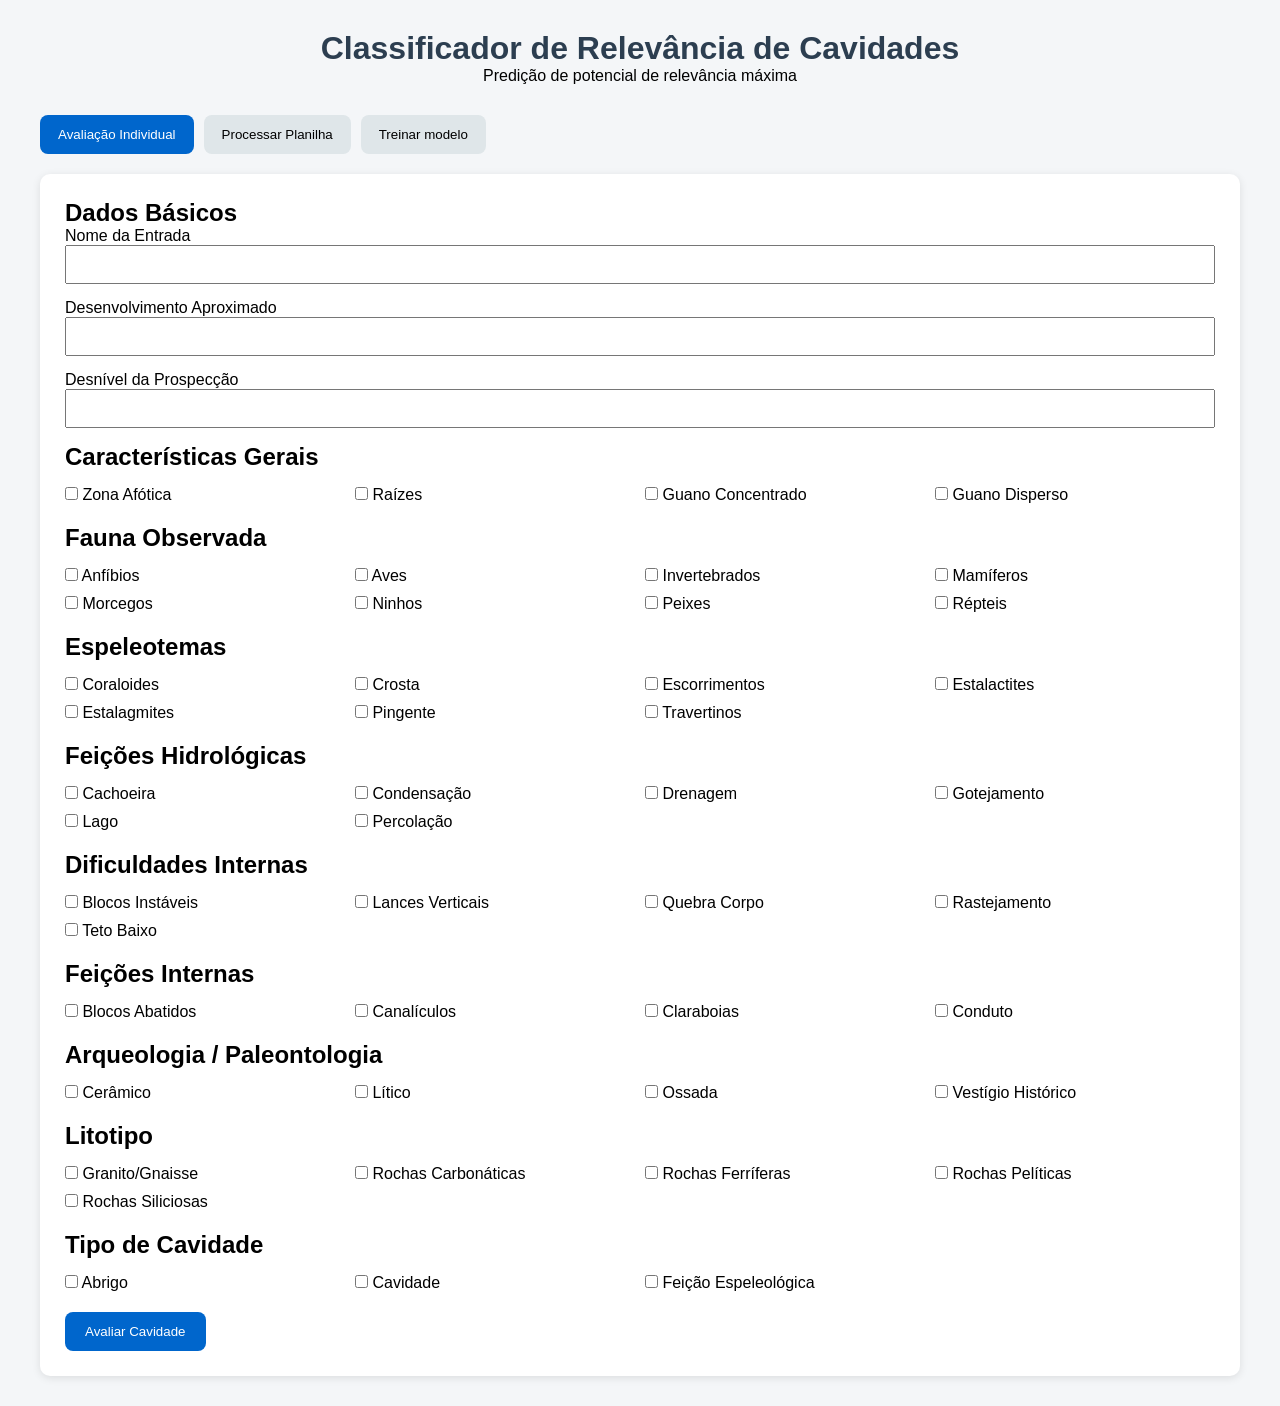
<file: src/ml_relev_ncia_de_cavernas/templates/index.html>
<!DOCTYPE html>
<html lang="pt-BR">

<head>
    <meta charset="UTF-8">
    <meta name="viewport" content="width=device-width, initial-scale=1.0">

    <title>Classificador de Relevância de Cavidades</title>

    <link rel="stylesheet" href="../static/css/style.css">
    <script src="../static/js/app.js" defer></script>
</head>


<body>

    <div class="container">

        <header>
            <h1>Classificador de Relevância de Cavidades</h1>
            <p>Predição de potencial de relevância máxima</p>
        </header>

        <div class="tabs">

            <button class="tab active" onclick="abrirAba('individual', event)">
                Avaliação Individual
            </button>

            <button class="tab" onclick="abrirAba('planilha', event)">
                Processar Planilha
            </button>

            <button class="tab" onclick="abrirAba('treinamento', event)">
                Treinar modelo
            </button>

        </div>

        <!-- ABA INDIVIDUAL -->
        <div id="individual" name="individual" class="content active">

            <div class="card">

                <h2>Dados Básicos</h2>

                <div class="field">
                    <label>Nome da Entrada</label>
                    <input type="number" id="nome_entrada" name="nome_entrada">
                </div>

                <div class="field">
                    <label>Desenvolvimento Aproximado</label>
                    <input type="number" id="desenv_aproximado" name="desenv_aproximado" step="0.01">
                </div>

                <div class="field">
                    <label>Desnível da Prospecção</label>
                    <input type="number" id="desnivel_propeccao" name="desnivel_propeccao" step="0.01">
                </div>

                <h2>Características Gerais</h2>

                <div class="checkbox-grid">

                    <label>
                        <input type="checkbox" id="zona_afotica" name="zona_afotica">
                        Zona Afótica
                    </label>

                    <label>
                        <input type="checkbox" id="raizes" name="raizes">
                        Raízes
                    </label>

                    <label>
                        <input type="checkbox" id="ocorrencia_guano_concentrado" name="ocorrencia_guano_concentrado">
                        Guano Concentrado
                    </label>

                    <label>
                        <input type="checkbox" id="ocorrencia_guano_disperso" name="ocorrencia_guano_disperso">
                        Guano Disperso
                    </label>

                </div>

                <h2>Fauna Observada</h2>

                <div class="checkbox-grid">

                    <label>
                        <input type="checkbox" id="animal_observado_anfibios" name="animal_observado_anfibios">
                        Anfíbios
                    </label>

                    <label>
                        <input type="checkbox" id="animal_observado_aves" name="animal_observado_aves">
                        Aves
                    </label>

                    <label>
                        <input type="checkbox" id="animal_observado_invertebrados" name="animal_observado_invertebrados">
                        Invertebrados
                    </label>

                    <label>
                        <input type="checkbox" id="animal_observado_mamiferos" name="animal_observado_mamiferos">
                        Mamíferos
                    </label>

                    <label>
                        <input type="checkbox" id="animal_observado_morcegos" name="animal_observado_morcegos">
                        Morcegos
                    </label>

                    <label>
                        <input type="checkbox" id="animal_observado_ninhos" name="animal_observado_ninhos">
                        Ninhos
                    </label>

                    <label>
                        <input type="checkbox" id="animal_observado_peixes" name="animal_observado_peixes">
                        Peixes
                    </label>

                    <label>
                        <input type="checkbox" id="animal_observado_repteis" name="animal_observado_repteis">
                        Répteis
                    </label>

                </div>

                <h2>Espeleotemas</h2>

                <div class="checkbox-grid">

                    <label>
                        <input type="checkbox" id="tipo_espeleotema_coraloides" name="tipo_espeleotema_coraloides">
                        Coraloides
                    </label>

                    <label>
                        <input type="checkbox" id="tipo_espeleotema_crosta" name="tipo_espeleotema_crosta">
                        Crosta
                    </label>

                    <label>
                        <input type="checkbox" id="tipo_espeleotema_escorrimentos" name="tipo_espeleotema_escorrimentos">
                        Escorrimentos
                    </label>

                    <label>
                        <input type="checkbox" id="tipo_espeleotema_estalactites" name="tipo_espeleotema_estalactites">
                        Estalactites
                    </label>

                    <label>
                        <input type="checkbox" id="tipo_espeleotema_estalagmites" name="tipo_espeleotema_estalagmites">
                        Estalagmites
                    </label>

                    <label>
                        <input type="checkbox" id="tipo_espeleotema_pingente" name="tipo_espeleotema_pingente">
                        Pingente
                    </label>

                    <label>
                        <input type="checkbox" id="tipo_espeleotema_travertinos" name="tipo_espeleotema_travertinos">
                        Travertinos
                    </label>

                </div>

                <h2>Feições Hidrológicas</h2>

                <div class="checkbox-grid">

                    <label>
                        <input type="checkbox" id="feicao_hidrologica_cachoeira" name="feicao_hidrologica_cachoeira">
                        Cachoeira
                    </label>

                    <label>
                        <input type="checkbox" id="feicao_hidrologica_condensacao" name="feicao_hidrologica_condensacao">
                        Condensação
                    </label>

                    <label>
                        <input type="checkbox" id="feicao_hidrologica_drenagem" name="feicao_hidrologica_drenagem">
                        Drenagem
                    </label>

                    <label>
                        <input type="checkbox" id="feicao_hidrologica_gotejamento" name="feicao_hidrologica_gotejamento">
                        Gotejamento
                    </label>

                    <label>
                        <input type="checkbox" id="feicao_hidrologica_lago" name="feicao_hidrologica_lago">
                        Lago
                    </label>

                    <label>
                        <input type="checkbox" id="feicao_hidrologica_percolacao" name="feicao_hidrologica_percolacao">
                        Percolação
                    </label>

                </div>

                <h2>Dificuldades Internas</h2>

                <div class="checkbox-grid">

                    <label>
                        <input type="checkbox" id="dificuldade_interna_blocos_instaveis" name="dificuldade_interna_blocos_instaveis">
                        Blocos Instáveis
                    </label>

                    <label>
                        <input type="checkbox" id="dificuldade_interna_lances_verticais" name="dificuldade_interna_lances_verticais">
                        Lances Verticais
                    </label>

                    <label>
                        <input type="checkbox" id="dificuldade_interna_quebra_corpo" name="dificuldade_interna_quebra_corpo">
                        Quebra Corpo
                    </label>

                    <label>
                        <input type="checkbox" id="dificuldade_interna_rastejamento" name="dificuldade_interna_rastejamento">
                        Rastejamento
                    </label>

                    <label>
                        <input type="checkbox" id="dificuldade_interna_teto_baixo" name="dificuldade_interna_teto_baixo">
                        Teto Baixo
                    </label>

                </div>

                <h2>Feições Internas</h2>

                <div class="checkbox-grid">

                    <label>
                        <input type="checkbox" id="feicao_interna_blocos_abatidos" name="feicao_interna_blocos_abatidos">
                        Blocos Abatidos
                    </label>

                    <label>
                        <input type="checkbox" id="feicao_interna_canaliculos" name="feicao_interna_canaliculos">
                        Canalículos
                    </label>

                    <label>
                        <input type="checkbox" id="feicao_interna_claraboias" name="feicao_interna_claraboias">
                        Claraboias
                    </label>

                    <label>
                        <input type="checkbox" id="feicao_interna_conduto" name="feicao_interna_conduto">
                        Conduto
                    </label>

                </div>

                <h2>Arqueologia / Paleontologia</h2>

                <div class="checkbox-grid">

                    <label>
                        <input type="checkbox" id="arqueologia_paleontologia_ceramico" name="arqueologia_paleontologia_ceramico">
                        Cerâmico
                    </label>

                    <label>
                        <input type="checkbox" id="arqueologia_paleontologia_litico" name="arqueologia_paleontologia_litico">
                        Lítico
                    </label>

                    <label>
                        <input type="checkbox" id="arqueologia_paleontologia_ossada" name="arqueologia_paleontologia_ossada">
                        Ossada
                    </label>

                    <label>
                        <input type="checkbox" id="arqueologia_paleontologia_vestigio_historico" name="arqueologia_paleontologia_vestigio_historico">
                        Vestígio Histórico
                    </label>

                </div>

                <h2>Litotipo</h2>

                <div class="checkbox-grid">

                    <label>
                        <input type="checkbox" id="litotipo_prospeccao_granito_gnaisse" name="litotipo_prospeccao_granito_gnaisse">
                        Granito/Gnaisse
                    </label>

                    <label>
                        <input type="checkbox" id="litotipo_prospeccao_rochas_carbonaticas" name="litotipo_prospeccao_rochas_carbonaticas">
                        Rochas Carbonáticas
                    </label>

                    <label>
                        <input type="checkbox" id="litotipo_prospeccao_rochas_ferriferas" name="litotipo_prospeccao_rochas_ferriferas">
                        Rochas Ferríferas
                    </label>

                    <label>
                        <input type="checkbox" id="litotipo_prospeccao_rochas_peliticas" name="litotipo_prospeccao_rochas_peliticas">
                        Rochas Pelíticas
                    </label>

                    <label>
                        <input type="checkbox" id="litotipo_prospeccao_rochas_siliciosas" name="litotipo_prospeccao_rochas_siliciosas">
                        Rochas Siliciosas
                    </label>

                </div>

                <h2>Tipo de Cavidade</h2>

                <div class="checkbox-grid">

                    <label>
                        <input type="checkbox" id="tipo_cavidade__abrigo" name="tipo_cavidade__abrigo">
                        Abrigo
                    </label>

                    <label>
                        <input type="checkbox" id="tipo_cavidade__cavidade" name="tipo_cavidade__cavidade">
                        Cavidade
                    </label>

                    <label>
                        <input type="checkbox" id="tipo_cavidade__feicao_espeleologica" name="tipo_cavidade__feicao_espeleologica">
                        Feição Espeleológica
                    </label>

                </div>

                <button class="btn" onclick="avaliarIndividual()">
                    Avaliar Cavidade
                </button>

            </div>

            <div id="resultado" name="resultado" class="resultado">

                <h2>Resultado</h2>

                <div id="score" name="score" class="score">
                    0%
                </div>

                <div id="classe" name="classe" class="classe">
                    --
                </div>

            </div>

        </div>

        <!-- ABA PLANILHA -->
        <div id="planilha" name="planilha" class="content">

            <div class="card">

                <h2>Processamento em Lote</h2>

                <a href="../static/files/template.xlsx">
                    <button  class="btn" type="button">
                        📥 Baixar Template Excel
                    </button>
                </a>

            </div>

            <br>

            <input
                type="file"
                accept=".xlsx"
                id="arquivoExcel">

            <br><br>

            <button class="btn" onclick="processarPlanilha()">
                Processar Planilha
            </button>

            <div id="planilhaResultado" name="planilhaResultado" class="resultado">

                <h2>Processamento Concluído</h2>

                <button class="btn" id="btnDownloadResultado">
                    📊 Baixar Resultado
                </button>

            </div>

        </div>

        <!-- ABA TREINAMENTO -->
        <div id="treinamento" name="treinamento" class="content">

            <div class="card">

                <h2>Treinamento do modelo</h2>

                <button class="btn" onclick="processarTreinamento()">
                    📥 Treinar modelo
                </button>

            </div>

            <br>

            <input
                type="file"
                accept=".xlsx"
                id="arquivoTreinamento">

        </div>

    </div>

</body>

</html>
</file>
<file: static/css/style.css>
*{
    margin:0;
    padding:0;
    box-sizing:border-box;
}

body{
    font-family:Segoe UI, sans-serif;
    background:#f4f6f8;
    padding:30px;
}

.container{
    max-width:1200px;
    margin:auto;
}

header{
    text-align:center;
    margin-bottom:30px;
}

header h1{
    color:#2c3e50;
}

.tabs{
    display:flex;
    gap:10px;
    margin-bottom:20px;
}

.tab{
    padding:12px 18px;
    border:none;
    cursor:pointer;
    background:#dfe6e9;
    border-radius:8px;
}

.tab.active{
    background:#0066cc;
    color:white;
}

.content{
    display:none;
}

.content.active{
    display:block;
}

.card{
    background:white;
    padding:25px;
    border-radius:10px;
    box-shadow:0 2px 8px rgba(0,0,0,.1);
}

.field{
    margin-bottom:15px;
}

input[type=number]{
    width:100%;
    padding:10px;
}

.checkbox-grid{
    display:grid;
    grid-template-columns:repeat(auto-fill,minmax(250px,1fr));
    gap:10px;
    margin-top:15px;
    margin-bottom:20px;
}

.btn{
    background:#0066cc;
    color:white;
    border:none;
    padding:12px 20px;
    border-radius:8px;
    cursor:pointer;
}

.btn:hover{
    background:#004e9c;
}

.resultado{
    margin-top:20px;
    background:white;
    padding:20px;
    border-radius:10px;
    box-shadow:0 2px 8px rgba(0,0,0,.1);

    display:none;
}

.score{
    font-size:60px;
    font-weight:bold;
    color:#16a085;
}

.classe{
    font-size:24px;
}
</file>
<file: src/ml_relev_ncia_de_cavernas/static/css/style.css>
*{
    margin:0;
    padding:0;
    box-sizing:border-box;
}

body{
    font-family:Segoe UI, sans-serif;
    background:#f4f6f8;
    padding:30px;
}

.container{
    max-width:1200px;
    margin:auto;
}

header{
    text-align:center;
    margin-bottom:30px;
}

header h1{
    color:#2c3e50;
}

.tabs{
    display:flex;
    gap:10px;
    margin-bottom:20px;
}

.tab{
    padding:12px 18px;
    border:none;
    cursor:pointer;
    background:#dfe6e9;
    border-radius:8px;
}

.tab.active{
    background:#0066cc;
    color:white;
}

.content{
    display:none;
}

.content.active{
    display:block;
}

.card{
    background:white;
    padding:25px;
    border-radius:10px;
    box-shadow:0 2px 8px rgba(0,0,0,.1);
}

.field{
    margin-bottom:15px;
}

input[type=number]{
    width:100%;
    padding:10px;
}

.checkbox-grid{
    display:grid;
    grid-template-columns:repeat(auto-fill,minmax(250px,1fr));
    gap:10px;
    margin-top:15px;
    margin-bottom:20px;
}

.btn{
    background:#0066cc;
    color:white;
    border:none;
    padding:12px 20px;
    border-radius:8px;
    cursor:pointer;
}

.btn:hover{
    background:#004e9c;
}

.resultado{
    margin-top:20px;
    background:white;
    padding:20px;
    border-radius:10px;
    box-shadow:0 2px 8px rgba(0,0,0,.1);

    display:none;
}

.score{
    font-size:60px;
    font-weight:bold;
    color:#16a085;
}

.classe{
    font-size:24px;
}
</file>
